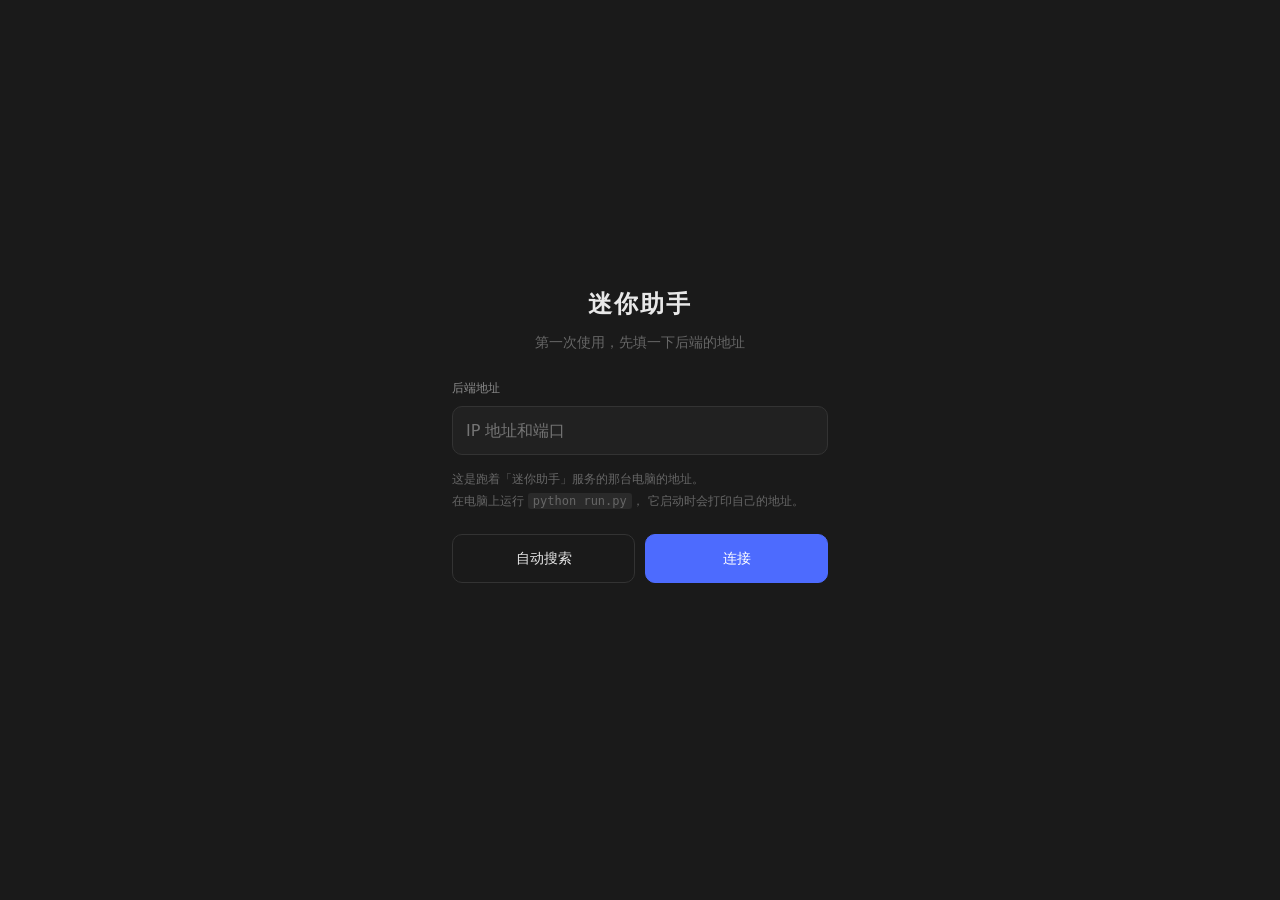
<file: mobile/common/www/index.html>
<!DOCTYPE html>
<html lang="zh-CN">
<head>
<meta charset="UTF-8">
<meta name="viewport"
      content="width=device-width,initial-scale=1,maximum-scale=1,user-scalable=no,viewport-fit=cover">
<title>迷你助手</title>
<!--
  手机版界面

  设计原则：
    · 深色、克制 —— 跟桌面版一套配色
    · 一个文件、零依赖 —— 打包进 APK 也能离线打开
    · 后端地址**不内置**，第一次打开让用户填
-->
<link rel="stylesheet" href="style.css">
</head>
<body>

<!-- ==================== 首次配置 ==================== -->
<div id="setup" class="overlay show">
  <div class="setup-box">
    <h1>迷你助手</h1>
    <p class="muted">第一次使用，先填一下后端的地址</p>

    <label>后端地址</label>
    <input id="s-host" type="text" inputmode="url"
           placeholder="IP 地址和端口"
           autocomplete="off" autocapitalize="off"
           spellcheck="false">

    <p class="hint">
      这是跑着「迷你助手」服务的那台电脑的地址。<br>
      在电脑上运行 <code>python run.py</code>，
      它启动时会打印自己的地址。
    </p>

    <div class="row">
      <button class="ghost" onclick="scan()">自动搜索</button>
      <button class="pri" onclick="saveSetup()">连接</button>
    </div>
    <div id="s-err" class="err"></div>
  </div>
</div>

<!-- ==================== 主界面 ==================== -->
<div id="app" class="hidden">
  <header>
    <button class="icon" onclick="openMenu()">
      <svg viewBox="0 0 24 24" width="20" height="20">
        <path d="M3 6h18M3 12h18M3 18h18" stroke="currentColor"
              stroke-width="2" stroke-linecap="round" fill="none"/>
      </svg>
    </button>
    <span id="title">迷你助手</span>
    <button class="icon" onclick="newChat()" title="新对话">
      <svg viewBox="0 0 24 24" width="20" height="20">
        <path d="M12 5v14M5 12h14" stroke="currentColor"
              stroke-width="2" stroke-linecap="round" fill="none"/>
      </svg>
    </button>
  </header>

  <main id="list">
    <div class="wrap" id="msgs">
      <div class="empty">
        <div class="logo">D</div>
        <p>说点什么，或者点下面的麦克风</p>
      </div>
    </div>
  </main>

  <footer>
    <div class="input-row">
      <button class="icon mic" id="micBtn" onclick="record()">
        <svg viewBox="0 0 24 24" width="22" height="22">
          <path d="M12 2a3 3 0 0 1 3 3v6a3 3 0 0 1-6 0V5a3 3 0 0 1 3-3z"
                fill="currentColor"/>
          <path d="M5 11a7 7 0 0 0 14 0M12 18v4"
                stroke="currentColor" stroke-width="2"
                stroke-linecap="round" fill="none"/>
        </svg>
      </button>
      <textarea id="in" rows="1" placeholder="说点什么…"></textarea>
      <button class="icon send" onclick="send()">
        <svg viewBox="0 0 24 24" width="20" height="20">
          <path d="M4 12l16-8-6 8 6 8z" fill="currentColor"/>
        </svg>
      </button>
    </div>
    <div class="status" id="status"></div>
  </footer>
</div>

<!-- ==================== 侧栏菜单 ==================== -->
<div id="menu" class="overlay">
  <div class="menu-box">
    <div class="menu-head">
      <span>迷你助手</span>
      <button class="icon" onclick="closeMenu()">✕</button>
    </div>

    <div class="menu-body">
      <div class="sec">状态</div>
      <div class="item"><span>后端</span>
        <b id="m-back">检查中</b></div>
      <div class="item"><span>地址</span>
        <b id="m-host" class="small"></b></div>

      <div class="sec">操作</div>
      <div class="item tap" onclick="newChat()">
        <span>新对话</span><b>›</b></div>
      <div class="item tap" onclick="reconnect()">
        <span>重新连接</span><b>›</b></div>
      <div class="item tap" onclick="editHost()">
        <span>改后端地址</span><b>›</b></div>
      <div class="item tap" onclick="clearAll()">
        <span>清空本地记录</span><b>›</b></div>

      <div class="sec">关于</div>
      <div class="item" style="display:block">
        <p class="muted small" style="margin:0">
          这是一个开源项目。数据都走你自己那台电脑，
          不经过任何第三方服务器。
        </p>
      </div>
    </div>
  </div>
</div>

<div id="toast"></div>

<script src="app.js"></script>
</body>
</html>
</file>
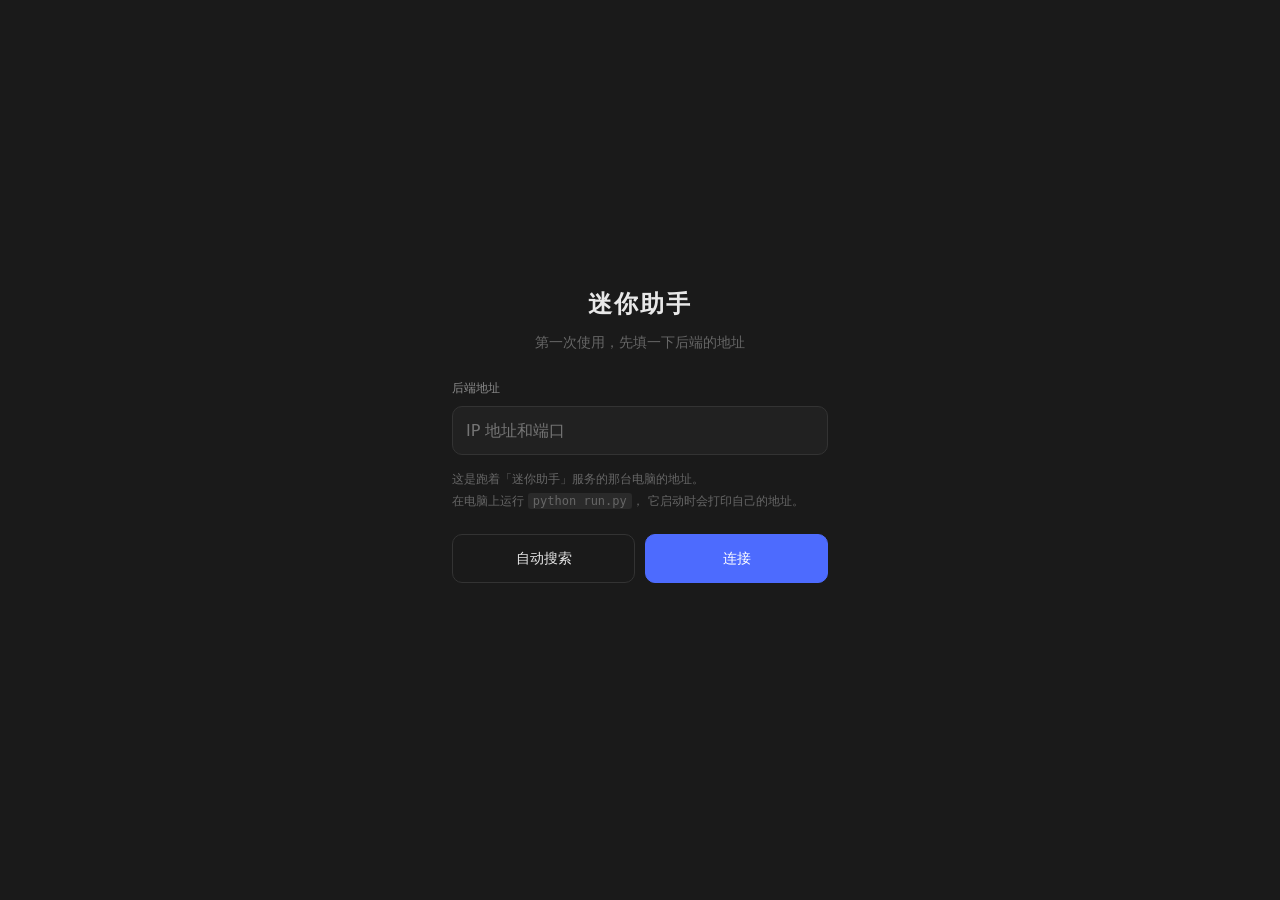
<file: mobile/common/www/tablet.html>
<!DOCTYPE html>
<html lang="zh-CN">
<head>
<meta charset="UTF-8">
<meta name="viewport"
      content="width=device-width,initial-scale=1,user-scalable=no,viewport-fit=cover">
<title>迷你助手 · 平板</title>
<!--
  平板版

  和手机版**共用** app.js / style.css，只多两个东西：
    ① 左侧常驻会话栏（宽屏才有意义）
    ② 更宽的阅读区
  小屏时会自动退化成手机版布局。
-->
<link rel="stylesheet" href="style.css">
<style>
  /* 只在宽屏生效 —— 窄屏时这些规则不参与 */
  @media (min-width: 700px) {
    body { flex-direction: row; }

    /* ---- 左侧栏 ---- */
    #side {
      flex: 0 0 250px;
      border-right: 1px solid var(--line);
      display: flex;
      flex-direction: column;
      background: var(--bg-2);
    }
    #side .side-top {
      padding: calc(var(--safe-t) + 14px) 16px 14px;
      font-size: 15px;
      font-weight: 600;
      border-bottom: 1px solid var(--line);
      display: flex;
      align-items: center;
      gap: 8px;
    }
    #side .side-top span { flex: 1; }
    #side .side-body { flex: 1; overflow-y: auto; }

    /* ---- 右侧主区 ---- */
    #main-col {
      flex: 1;
      display: flex;
      flex-direction: column;
      min-width: 0;
    }

    /* 手机上那个汉堡按钮在平板藏起来 */
    #burger { display: none; }
    /* 顶栏也更矮一些 */
    #main-col header {
      padding-top: calc(var(--safe-t) + 12px);
      padding-bottom: 12px;
    }
    .wrap { max-width: 780px; }
  }

  /* 窄屏：左侧栏收起来 */
  @media (max-width: 699px) {
    #side { display: none; }
  }
</style>
</head>
<body>

<!-- ==================== 首次配置 ==================== -->
<div id="setup" class="overlay show">
  <div class="setup-box">
    <h1>迷你助手</h1>
    <p class="muted">第一次使用，先填一下后端的地址</p>

    <label>后端地址</label>
    <input id="s-host" type="text" inputmode="url"
           placeholder="IP 地址和端口"
           autocomplete="off" autocapitalize="off"
           spellcheck="false">

    <p class="hint">
      这是跑着「迷你助手」服务的那台电脑的地址。<br>
      在电脑上运行 <code>python run.py</code>，
      它启动时会打印自己的地址。
    </p>

    <div class="row">
      <button class="ghost" onclick="scan()">自动搜索</button>
      <button class="pri" onclick="saveSetup()">连接</button>
    </div>
    <div id="s-err" class="err"></div>
  </div>
</div>

<!-- ==================== 主界面 ==================== -->
<div id="app" class="hidden" style="display:flex;flex:1;width:100%;">

  <!-- 左侧栏（宽屏） -->
  <aside id="side">
    <div class="side-top">
      <span>迷你助手</span>
      <button class="icon" onclick="newChat()" title="新对话">
        <svg viewBox="0 0 24 24" width="18" height="18">
          <path d="M12 5v14M5 12h14" stroke="currentColor"
                stroke-width="2" stroke-linecap="round"
                fill="none"/>
        </svg>
      </button>
    </div>
    <div class="side-body">
      <div class="sec">状态</div>
      <div class="item"><span>后端</span><b id="m-back">检查中</b></div>
      <div class="item"><span>地址</span>
        <b id="m-host" class="small"></b></div>

      <div class="sec">操作</div>
      <div class="item tap" onclick="reconnect()">
        <span>重新连接</span><b>›</b></div>
      <div class="item tap" onclick="editHost()">
        <span>改后端地址</span><b>›</b></div>
      <div class="item tap" onclick="clearAll()">
        <span>清空本地记录</span><b>›</b></div>
    </div>
  </aside>

  <!-- 右侧主区 -->
  <div id="main-col">
    <header>
      <button class="icon" id="burger" onclick="openMenu()">
        <svg viewBox="0 0 24 24" width="20" height="20">
          <path d="M3 6h18M3 12h18M3 18h18" stroke="currentColor"
                stroke-width="2" stroke-linecap="round" fill="none"/>
        </svg>
      </button>
      <span id="title">迷你助手</span>
      <button class="icon" onclick="newChat()" title="新对话">
        <svg viewBox="0 0 24 24" width="20" height="20">
          <path d="M12 5v14M5 12h14" stroke="currentColor"
                stroke-width="2" stroke-linecap="round" fill="none"/>
        </svg>
      </button>
    </header>

    <main id="list">
      <div class="wrap" id="msgs">
        <div class="empty">
          <div class="logo">D</div>
          <p>说点什么，或者点下面的麦克风</p>
        </div>
      </div>
    </main>

    <footer>
      <div class="input-row">
        <button class="icon mic" id="micBtn" onclick="record()">
          <svg viewBox="0 0 24 24" width="22" height="22">
            <path d="M12 2a3 3 0 0 1 3 3v6a3 3 0 0 1-6 0V5a3 3 0 0 1 3-3z"
                  fill="currentColor"/>
            <path d="M5 11a7 7 0 0 0 14 0M12 18v4"
                  stroke="currentColor" stroke-width="2"
                  stroke-linecap="round" fill="none"/>
          </svg>
        </button>
        <textarea id="in" rows="1" placeholder="说点什么…"></textarea>
        <button class="icon send" onclick="send()">
          <svg viewBox="0 0 24 24" width="20" height="20">
            <path d="M4 12l16-8-6 8 6 8z" fill="currentColor"/>
          </svg>
        </button>
      </div>
      <div class="status" id="status"></div>
    </footer>
  </div>
</div>

<!-- ==================== 窄屏时的抽屉菜单 ==================== -->
<div id="menu" class="overlay">
  <div class="menu-box">
    <div class="menu-head">
      <span>迷你助手</span>
      <button class="icon" onclick="closeMenu()">✕</button>
    </div>
    <div class="menu-body">
      <div class="sec">状态</div>
      <div class="item"><span>后端</span><b id="m-back2">检查中</b></div>
      <div class="item"><span>地址</span>
        <b id="m-host2" class="small"></b></div>

      <div class="sec">操作</div>
      <div class="item tap" onclick="newChat()">
        <span>新对话</span><b>›</b></div>
      <div class="item tap" onclick="reconnect()">
        <span>重新连接</span><b>›</b></div>
      <div class="item tap" onclick="editHost()">
        <span>改后端地址</span><b>›</b></div>
      <div class="item tap" onclick="clearAll()">
        <span>清空本地记录</span><b>›</b></div>
    </div>
  </div>
</div>

<div id="toast"></div>

<script src="app.js"></script>
<script>
  // 平板有两个状态位（左栏 + 抽屉），共用时同步一下
  (function () {
    var old = window.refreshMenu;
    window.refreshMenu = function () {
      if (old) old();
      var h1 = document.getElementById('m-host');
      var h2 = document.getElementById('m-host2');
      var b1 = document.getElementById('m-back');
      var b2 = document.getElementById('m-back2');
      if (h2 && h1) h2.textContent = h1.textContent;
      if (b2 && b1) {
        b2.textContent = b1.textContent;
        b2.style.color = b1.style.color;
      }
    };
  })();
</script>
</body>
</html>
</file>
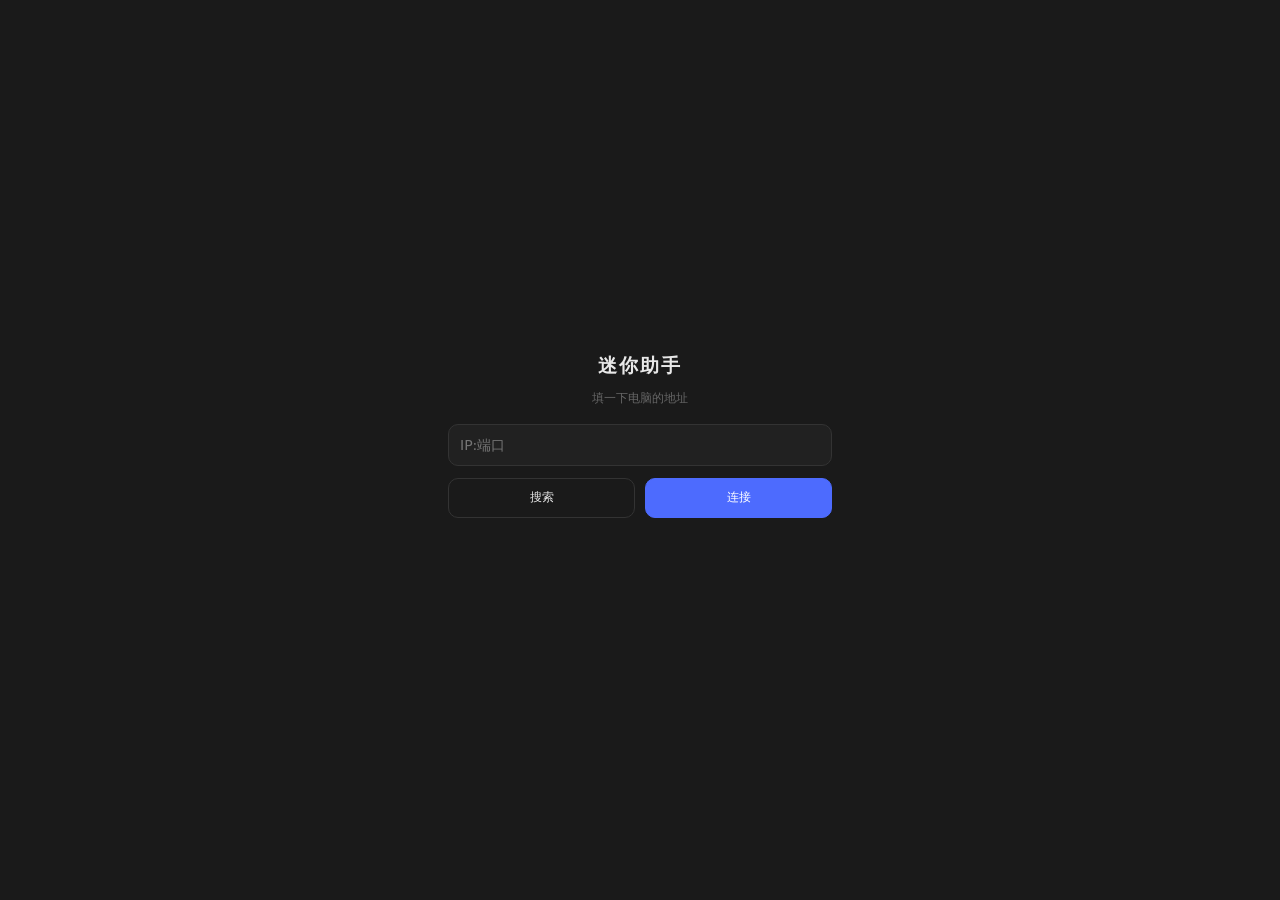
<file: mobile/common/www/watch.html>
<!DOCTYPE html>
<html lang="zh-CN">
<head>
<meta charset="UTF-8">
<meta name="viewport"
      content="width=device-width,initial-scale=1,user-scalable=no,viewport-fit=cover">
<title>迷你助手 · 手表</title>
<!--
  手表版

  屏幕很小（一般 300~450px 宽，圆形表盘可视区更小），
  所以跟手机版**差别很大**：

    · 不要顶栏 —— 省那一行空间
    · 消息区占满 —— 表上不该有"输入框占半屏"
    · **主界面就是一个大麦克风** —— 说话是手表最主要的交互
    · 键盘输入藏在二级 —— 表上打字很痛苦
    · 圆表要留边距（⌚ 圆形屏幕四个角会被切掉）

  仍然共用 app.js —— 只是 UI 换了一套。
-->
<link rel="stylesheet" href="style.css">
<style>
  /* ============================================================
     手表专用布局
     ============================================================ */

  body {
    font-size: 13px;
    background: #0f0f0f;
  }

  /* ---- 顶栏极简：只有状态点 ---- */
  header {
    padding: calc(var(--safe-t) + 4px) 12px 4px;
    border-bottom: none;
    background: none;
    justify-content: center;
  }
  header #title { display: none; }
  header .icon { display: none; }

  #dot {
    width: 7px; height: 7px;
    border-radius: 50%;
    background: var(--fg-mute);
    margin: 2px auto;
  }
  #dot.on  { background: var(--accent); }
  #dot.off { background: var(--danger); }

  /* ---- 消息区：占满剩余空间 ---- */
  main {
    padding: 6px 0 4px;
    text-align: center;
  }
  .wrap { padding: 0 18px; }
  .msg { margin-bottom: 12px; }
  .who { display: none; }              /* 表上不标"我/助手" */
  .msg.me .body {
    background: none;                   /* 不要气泡，省空间 */
    padding: 0;
    color: var(--fg-dim);
    font-size: 12px;
  }
  .body { font-size: 13.5px; line-height: 1.5; }
  .meta { display: none; }
  .empty { padding: 20px 10px; }
  .empty .logo {
    width: 40px; height: 40px; font-size: 17px;
    margin-bottom: 10px;
  }
  .empty p { font-size: 12px; }

  /* ---- 底部：一个大麦克风 ---- */
  footer {
    border-top: none;
    background: none;
    padding: 4px 12px calc(var(--safe-b) + 10px);
  }
  .input-row {
    justify-content: center;
    align-items: center;
    gap: 12px;
  }
  textarea { display: none; }           /* 键盘输入藏在二级 */
  #micBtn {
    width: 62px; height: 62px;
    border-radius: 50%;
    background: var(--bg-3);
    border: 1px solid var(--line);
    color: var(--fg);
    flex: 0 0 auto;
  }
  #micBtn svg { width: 26px; height: 26px; }
  #micBtn.rec {
    background: var(--danger);
    border-color: var(--danger);
    color: #fff;
  }
  #micBtn.busy {
    background: var(--accent);
    border-color: var(--accent);
    color: #fff;
  }
  .send { display: none; }

  .status {
    font-size: 10.5px;
    min-height: 13px;
    margin-top: 4px;
  }

  /* ---- 打字模式（点了键盘按钮才有）---- */
  body.typing textarea { display: block; }
  body.typing #micBtn { width: 42px; height: 42px; }
  body.typing #micBtn svg { width: 18px; height: 18px; }
  body.typing .send { display: flex; }

  /* ---- 键盘切换按钮 ---- */
  #kbBtn {
    position: fixed;
    right: 10px;
    top: calc(var(--safe-t) + 34px);
    width: 30px; height: 30px;
    padding: 0;
    border-radius: 50%;
    background: none;
    border: none;
    color: var(--fg-mute);
    display: flex;
    align-items: center;
    justify-content: center;
  }

  /* ---- 圆形表盘：内容别贴边 ---- */
  @media (max-width: 400px) {
    .wrap { padding: 0 26px; }
    main { padding: 2px 0; }
  }
</style>
</head>
<body>

<!-- ==================== 首次配置 ==================== -->
<div id="setup" class="overlay show">
  <div class="setup-box" style="padding:20px 18px;">
    <h1 style="font-size:19px;">迷你助手</h1>
    <p class="muted" style="font-size:12px;margin-bottom:16px;">
      填一下电脑的地址
    </p>

    <input id="s-host" type="text" inputmode="url"
           placeholder="IP:端口"
           autocomplete="off" autocapitalize="off"
           spellcheck="false" style="font-size:14px;padding:9px 11px;">

    <div class="row" style="margin-top:12px;">
      <button class="ghost" style="padding:9px;font-size:12px"
              onclick="scan()">搜索</button>
      <button class="pri" style="padding:9px;font-size:12px"
              onclick="saveSetup()">连接</button>
    </div>
    <div id="s-err" class="err" style="font-size:11px"></div>
  </div>
</div>

<!-- ==================== 主界面 ==================== -->
<div id="app" class="hidden">
  <header>
    <div id="dot"></div>
  </header>

  <main id="list">
    <div class="wrap" id="msgs">
      <div class="empty">
        <div class="logo">D</div>
        <p>点一下麦克风<br>跟我说话</p>
      </div>
    </div>
  </main>

  <footer>
    <div class="input-row">
      <button class="icon mic" id="micBtn" onclick="record()">
        <svg viewBox="0 0 24 24">
          <path d="M12 2a3 3 0 0 1 3 3v6a3 3 0 0 1-6 0V5a3 3 0 0 1 3-3z"
                fill="currentColor"/>
          <path d="M5 11a7 7 0 0 0 14 0M12 18v4"
                stroke="currentColor" stroke-width="2"
                stroke-linecap="round" fill="none"/>
        </svg>
      </button>
      <textarea id="in" rows="1" placeholder="打字…"></textarea>
      <button class="icon send" onclick="send()">
        <svg viewBox="0 0 24 24" width="18" height="18">
          <path d="M4 12l16-8-6 8 6 8z" fill="currentColor"/>
        </svg>
      </button>
    </div>
    <div class="status" id="status"></div>
  </footer>

  <button id="kbBtn" onclick="toggleTyping()" title="打字">
    <svg viewBox="0 0 24 24" width="16" height="16">
      <rect x="2" y="6" width="20" height="12" rx="2"
            stroke="currentColor" stroke-width="1.5" fill="none"/>
      <path d="M6 10h1M10 10h1M14 10h1M18 10h1M7 14h10"
            stroke="currentColor" stroke-width="1.5"
            stroke-linecap="round"/>
    </svg>
  </button>
</div>

<div id="toast"></div>

<script src="app.js"></script>
<script>
  // ---- 打字模式切换 ----
  function toggleTyping() {
    var on = document.body.classList.toggle('typing');
    if (on) {
      var el = document.getElementById('in');
      el.focus();
      el.style.height = 'auto';
      el.style.height = Math.min(el.scrollHeight, 60) + 'px';
    }
  }

  // ---- 手表上状态点代替文字 ----
  (function () {
    var oldStatus = window.setStatus;
    window.setStatus = function (s) {
      if (oldStatus) oldStatus(s);
      var d = document.getElementById('dot');
      if (!d) return;
      d.classList.remove('on', 'off');
      if (!s) return;
      if (/连不上|不可用|失败/.test(s)) d.classList.add('off');
      else if (/已连接/.test(s)) d.classList.add('on');
    };
  })();

  // ---- 表上不需要长历史，只显示最近 6 条 ----
  (function () {
    var oldRender = window.render;
    window.render = function (list) {
      if (oldRender) oldRender((list || []).slice(-6));
    };
  })();
</script>
</body>
</html>
</file>
<file: mobile/common/www/style.css>
/* ============================================================
   迷你助手 · 手机/平板/手表 共用样式

   配色跟桌面版一致：
       深灰底 + 极简白字 + 单一强调色
   没有任何渐变、发光、装饰
   ============================================================ */

:root {
  --bg:      #1a1a1a;
  --bg-2:    #212121;
  --bg-3:    #2a2a2a;
  --line:    #333;
  --fg:      #e8e8e8;
  --fg-dim:  #8b8b8b;
  --fg-mute: #666;
  --accent:  #4d6bfe;
  --danger:  #d9534f;
  --radius:  10px;

  /* 安全区（刘海屏/圆角屏）*/
  --safe-t: env(safe-area-inset-top, 0px);
  --safe-b: env(safe-area-inset-bottom, 0px);
}

* {
  margin: 0;
  padding: 0;
  box-sizing: border-box;
  -webkit-tap-highlight-color: transparent;
}

html, body {
  height: 100%;
  overscroll-behavior: none;
}

body {
  background: var(--bg);
  color: var(--fg);
  font: 15px/1.6 -apple-system, "PingFang SC", "Microsoft YaHei",
        system-ui, sans-serif;
  display: flex;
  flex-direction: column;
  /* 防止 iOS 输入框弹起时页面被顶飞 */
  position: fixed;
  inset: 0;
}

.hidden { display: none !important; }

/* ---------- 顶部 ---------- */
header {
  flex: 0 0 auto;
  display: flex;
  align-items: center;
  gap: 8px;
  padding: calc(var(--safe-t) + 10px) 12px 10px;
  border-bottom: 1px solid var(--line);
  background: var(--bg);
}
header #title {
  flex: 1;
  text-align: center;
  font-size: 15px;
  font-weight: 600;
  letter-spacing: .3px;
}

/* ---------- 消息区 ---------- */
main {
  flex: 1;
  overflow-y: auto;
  -webkit-overflow-scrolling: touch;
  padding: 16px 0;
}
.wrap {
  max-width: 720px;
  margin: 0 auto;
  padding: 0 14px;
}

.msg { margin-bottom: 18px; }

.who {
  font-size: 11px;
  color: var(--fg-mute);
  letter-spacing: .6px;
  margin-bottom: 6px;
  text-transform: uppercase;
}
.msg.me .who { color: var(--accent); }

.body {
  white-space: pre-wrap;
  word-break: break-word;
  line-height: 1.65;
}
.msg.me .body {
  background: var(--bg-3);
  border-radius: var(--radius);
  padding: 10px 13px;
}

.meta {
  font-size: 11px;
  color: var(--fg-mute);
  margin-top: 6px;
}
.meta .fast {
  color: var(--accent);
  margin-left: 6px;
}

.body code {
  background: var(--bg-3);
  padding: 1px 5px;
  border-radius: 4px;
  font-family: ui-monospace, Consolas, monospace;
  font-size: 13.5px;
}
.body pre {
  background: var(--bg-2);
  border: 1px solid var(--line);
  border-radius: var(--radius);
  padding: 11px;
  overflow-x: auto;
  margin: 8px 0;
  font-size: 13px;
}
.body pre code { background: none; padding: 0; }

/* 空状态 */
.empty {
  text-align: center;
  padding: 60px 20px;
  color: var(--fg-mute);
}
.empty .logo {
  width: 62px; height: 62px;
  margin: 0 auto 18px;
  border-radius: 50%;
  background: var(--bg-3);
  color: var(--accent);
  font-size: 26px;
  font-weight: 600;
  display: flex;
  align-items: center;
  justify-content: center;
}
.empty p { font-size: 14px; }

/* 思考中 */
.think {
  display: flex;
  align-items: center;
  gap: 9px;
  color: var(--fg-mute);
  font-size: 14px;
}
.spin {
  width: 14px; height: 14px;
  border: 2px solid var(--line);
  border-top-color: var(--accent);
  border-radius: 50%;
  animation: sp .8s linear infinite;
}
@keyframes sp { to { transform: rotate(360deg); } }

/* ---------- 底部输入 ---------- */
footer {
  flex: 0 0 auto;
  border-top: 1px solid var(--line);
  background: var(--bg);
  padding: 10px 12px calc(var(--safe-b) + 10px);
}
.input-row {
  display: flex;
  align-items: flex-end;
  gap: 8px;
  max-width: 720px;
  margin: 0 auto;
}
textarea {
  flex: 1;
  background: var(--bg-2);
  border: 1px solid var(--line);
  border-radius: var(--radius);
  color: var(--fg);
  font: inherit;
  font-size: 15px;
  padding: 9px 12px;
  resize: none;
  outline: none;
  max-height: 120px;
  min-height: 42px;
}
textarea:focus { border-color: #444; }
textarea::placeholder { color: var(--fg-mute); }

.status {
  max-width: 720px;
  margin: 6px auto 0;
  font-size: 11.5px;
  color: var(--fg-mute);
  min-height: 15px;
  text-align: center;
}

/* ---------- 按钮 ---------- */
button {
  font: inherit;
  font-size: 14px;
  background: var(--bg-3);
  color: var(--fg);
  border: 1px solid var(--line);
  border-radius: var(--radius);
  padding: 9px 14px;
  cursor: pointer;
}
button:active { background: #333; }
button.ghost { background: none; }
button.pri {
  background: var(--accent);
  border-color: var(--accent);
  color: #fff;
}
button.icon {
  padding: 9px;
  background: none;
  border: none;
  color: var(--fg-dim);
  display: flex;
  align-items: center;
  justify-content: center;
  border-radius: 50%;
}
button.icon:active { background: var(--bg-3); }

/* 麦克风三种状态 */
.mic { color: var(--fg-dim); }
.mic.rec { color: var(--danger); animation: pulse 1s infinite; }
.mic.busy { color: var(--accent); }
@keyframes pulse {
  0%, 100% { opacity: 1; }
  50%      { opacity: .35; }
}
.send { color: var(--accent); }

/* ---------- 遮罩层 ---------- */
.overlay {
  position: fixed;
  inset: 0;
  background: var(--bg);
  z-index: 50;
  display: none;
  flex-direction: column;
  overflow-y: auto;
}
.overlay.show { display: flex; }

/* ---------- 首次配置 ---------- */
.setup-box {
  max-width: 420px;
  width: 100%;
  margin: auto;
  padding: 30px 22px calc(var(--safe-b) + 30px);
}
.setup-box h1 {
  font-size: 24px;
  font-weight: 600;
  letter-spacing: 2px;
  margin-bottom: 8px;
  text-align: center;
}
.setup-box .muted {
  color: var(--fg-mute);
  font-size: 13.5px;
  text-align: center;
  margin-bottom: 26px;
}
.setup-box label {
  display: block;
  font-size: 12px;
  color: var(--fg-dim);
  margin-bottom: 7px;
}
.setup-box input {
  width: 100%;
  background: var(--bg-2);
  border: 1px solid var(--line);
  border-radius: var(--radius);
  color: var(--fg);
  font: inherit;
  font-size: 16px;      /* ⚠ 16px 以上 iOS 才不会自动放大 */
  padding: 11px 13px;
  outline: none;
}
.setup-box input:focus { border-color: var(--accent); }
.hint {
  font-size: 12px;
  color: var(--fg-mute);
  line-height: 1.8;
  margin: 14px 0 22px;
}
.hint code {
  background: var(--bg-3);
  padding: 1px 5px;
  border-radius: 3px;
}
.setup-box .row {
  display: flex;
  gap: 10px;
}
.setup-box .row button { flex: 1; padding: 12px; }
.err {
  color: var(--danger);
  font-size: 12.5px;
  margin-top: 14px;
  min-height: 18px;
  text-align: center;
}

/* ---------- 侧栏菜单 ---------- */
.menu-box { width: 100%; height: 100%; display: flex;
            flex-direction: column; }
.menu-head {
  display: flex;
  align-items: center;
  padding: calc(var(--safe-t) + 14px) 16px 14px;
  border-bottom: 1px solid var(--line);
  font-size: 16px;
  font-weight: 600;
}
.menu-head span { flex: 1; }
.menu-body { flex: 1; overflow-y: auto; padding: 8px 0 30px; }

.sec {
  font-size: 11px;
  color: var(--fg-mute);
  letter-spacing: .8px;
  text-transform: uppercase;
  padding: 18px 18px 8px;
}
.item {
  display: flex;
  align-items: center;
  padding: 14px 18px;
  font-size: 14.5px;
  color: var(--fg-dim);
  border-bottom: 1px solid rgba(255,255,255,.03);
}
.item.tap:active { background: var(--bg-2); }
.item span { flex: 1; }
.item b { color: var(--fg); font-weight: 500; }
.item .small { font-size: 12px; color: var(--fg-mute); }
.muted { color: var(--fg-mute); }
.small { font-size: 12.5px; }

/* ---------- toast ---------- */
#toast {
  position: fixed;
  left: 50%;
  bottom: calc(var(--safe-b) + 80px);
  transform: translateX(-50%);
  background: var(--bg-3);
  border: 1px solid var(--line);
  color: var(--fg);
  padding: 10px 18px;
  border-radius: var(--radius);
  font-size: 13.5px;
  opacity: 0;
  pointer-events: none;
  transition: opacity .2s;
  z-index: 99;
  max-width: 80vw;
  text-align: center;
}
#toast.show { opacity: 1; }

/* ============================================================
   平板：宽屏时左右分栏
   ============================================================ */
@media (min-width: 700px) {
  .wrap { max-width: 820px; }
  body { font-size: 15.5px; }
  .item { padding: 16px 22px; }
  .sec { padding: 20px 22px 8px; }
}

/* ============================================================
   手表：屏幕小，全部缩小
   ⚠ 手表一般 300~450px 宽，圆形表盘的可视区更小
   ============================================================ */
@media (max-width: 420px) {
  body { font-size: 13.5px; }
  header {
    padding: calc(var(--safe-t) + 6px) 8px 6px;
  }
  header #title { font-size: 13px; }
  main { padding: 10px 0; }
  .wrap { padding: 0 10px; }
  .msg { margin-bottom: 12px; }
  .who { font-size: 10px; }
  .msg.me .body { padding: 8px 11px; }
  textarea { font-size: 14px; min-height: 38px; padding: 8px 10px; }
  button { padding: 8px 11px; font-size: 13px; }
  .item { padding: 11px 14px; font-size: 13.5px; }
  .sec { padding: 14px 14px 6px; font-size: 10px; }
  .empty { padding: 36px 14px; }
  .empty .logo { width: 48px; height: 48px; font-size: 20px;
                 margin-bottom: 12px; }
  .setup-box { padding: 20px 16px calc(var(--safe-b) + 20px); }
  .setup-box h1 { font-size: 20px; }
  .hint { font-size: 11px; }
}
</file>
